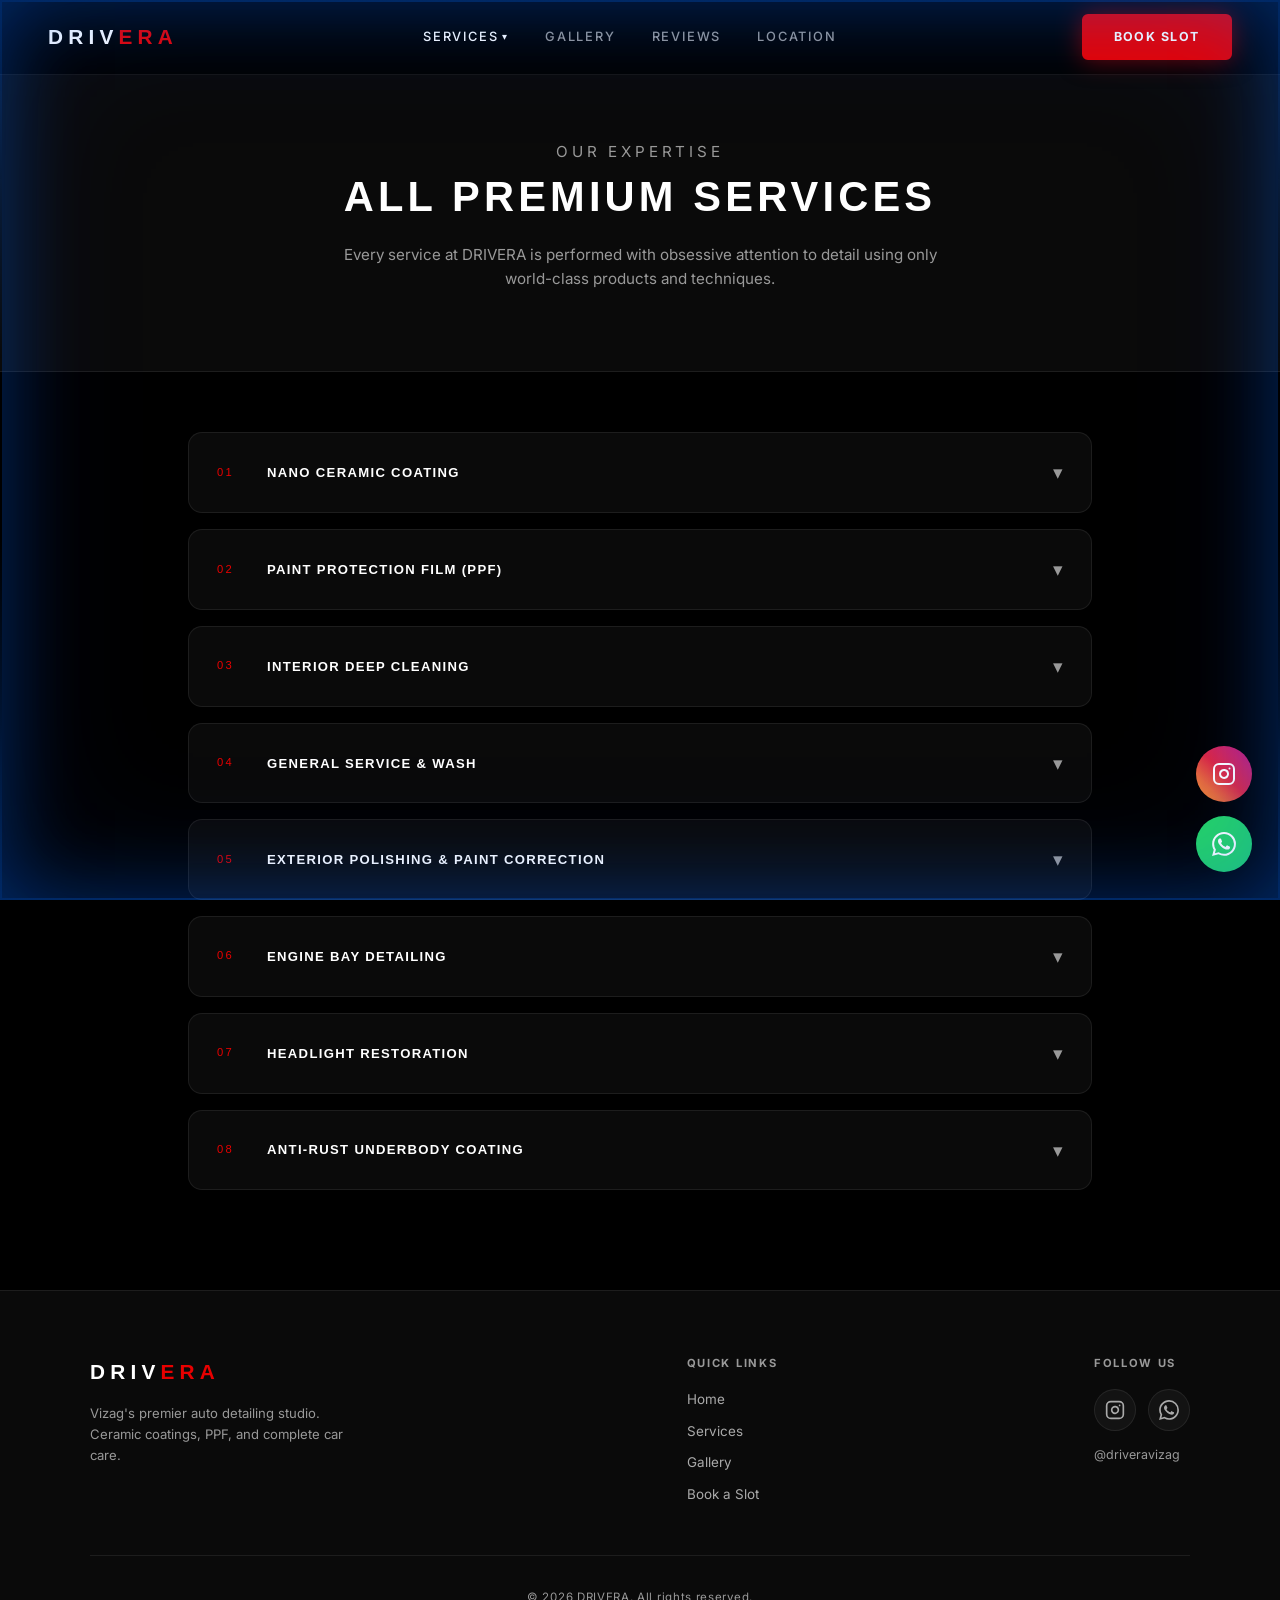
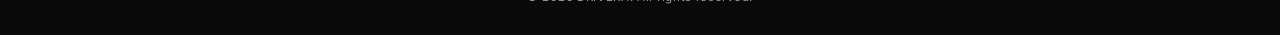
<file: services.html>
<!DOCTYPE html>
<html lang="en">
<head>
  <meta charset="UTF-8">
  <meta name="viewport" content="width=device-width, initial-scale=1.0">
  <title>Services — DRIVERA | Premium Car Detailing Vizag</title>
  <meta name="description" content="Explore DRIVERA's complete range of premium auto detailing services in Vizag — Nano Ceramic Coating, PPF, Interior Deep Cleaning, Polishing, and more.">
  <link rel="preconnect" href="https://fonts.googleapis.com">
  <link rel="preconnect" href="https://fonts.gstatic.com" crossorigin>
  <link href="https://fonts.googleapis.com/css2?family=Inter:wght@400;500;600;700&family=Syncopate:wght@400;700&display=swap" rel="stylesheet">
  <link rel="stylesheet" href="style.css">
  <style>
    .svc-page-hero{padding:140px 48px 80px;text-align:center;background:var(--bg-card);border-bottom:1px solid var(--border)}
    .svc-page-hero h1{font-family:var(--font-h);font-size:clamp(1.6rem,4vw,2.6rem);font-weight:700;letter-spacing:.1em;margin-bottom:12px}
    .svc-page-hero p{font-size:.95rem;color:var(--text-dim);max-width:600px;margin:0 auto}
    .svc-page{padding:60px 48px 100px;max-width:1000px;margin:0 auto}
    .svc-accordion{display:flex;flex-direction:column;gap:16px}
    .svc-acc-item{border:1px solid var(--border);border-radius:14px;background:var(--bg-card);overflow:hidden;transition:var(--tr)}
    .svc-acc-item:hover,.svc-acc-item.open{border-color:rgba(232,0,0,.3)}
    .svc-acc-head{display:flex;align-items:center;justify-content:space-between;padding:24px 28px;cursor:pointer;transition:var(--tr)}
    .svc-acc-head:hover{background:rgba(255,255,255,.02)}
    .svc-acc-left{display:flex;align-items:center;gap:18px}
    .svc-acc-num{font-family:var(--font-h);font-size:.7rem;letter-spacing:.2em;color:var(--accent);min-width:32px}
    .svc-acc-title{font-family:var(--font-h);font-size:.82rem;font-weight:700;letter-spacing:.1em}
    .svc-acc-arrow{font-size:1.2rem;color:var(--text-dim);transition:var(--tr)}
    .svc-acc-item.open .svc-acc-arrow{transform:rotate(180deg);color:var(--accent)}
    .svc-acc-body{max-height:0;overflow:hidden;transition:max-height .5s ease}
    .svc-acc-item.open .svc-acc-body{max-height:1200px}
    .svc-acc-inner{padding:0 28px 32px;display:grid;grid-template-columns:1fr 1fr;gap:32px}
    .svc-acc-img{border-radius:12px;overflow:hidden;min-height:240px;background:var(--bg-glass);border:1px dashed var(--border);display:flex;align-items:center;justify-content:center;color:var(--text-dim);font-size:.75rem;letter-spacing:.1em;text-transform:uppercase}
    .svc-acc-img img{width:100%;height:100%;object-fit:cover}
    .svc-acc-desc h4{font-family:var(--font-h);font-size:.72rem;letter-spacing:.15em;color:var(--accent);margin-bottom:12px}
    .svc-acc-desc p{font-size:.88rem;color:var(--text-dim);line-height:1.75;margin-bottom:18px}
    .svc-acc-features{display:flex;flex-direction:column;gap:8px}
    .svc-acc-features li{display:flex;align-items:center;gap:10px;font-size:.82rem;color:var(--text-dim)}
    .svc-acc-features li::before{content:'✓';color:var(--accent);font-weight:700}
    .svc-acc-cta{display:inline-flex;align-items:center;gap:8px;margin-top:20px;padding:12px 28px;border-radius:8px;background:var(--accent);color:#fff;font-size:.78rem;font-weight:600;letter-spacing:.1em;text-transform:uppercase;transition:var(--tr);box-shadow:0 0 20px var(--accent-glow)}
    .svc-acc-cta:hover{box-shadow:0 0 40px var(--accent-glow);transform:translateY(-2px)}
    @media(max-width:768px){
      .svc-page-hero{padding:120px 20px 60px}
      .svc-page{padding:40px 20px 80px}
      .svc-acc-inner{grid-template-columns:1fr}
      .svc-acc-head{padding:20px 20px}
      .svc-acc-inner{padding:0 20px 24px}
      .svc-acc-img{min-height:200px}
    }
  </style>
</head>
<body>

<!-- NAVBAR -->
<nav class="nav scrolled" id="navbar">
  <a href="index.html" class="nav-logo">DRIV<span>ERA</span></a>
  <div class="nav-links">
    <div class="nav-dropdown">
      <a href="services.html" class="nav-drop-trigger" style="color:#fff">Services <span class="drop-arrow">▾</span></a>
      <div class="nav-drop-menu">
        <a href="#ceramic-coating">Nano Ceramic Coating</a>
        <a href="#ppf">Paint Protection Film</a>
        <a href="#interior">Interior Deep Cleaning</a>
        <a href="#general-service">General Service & Wash</a>
        <a href="#exterior-polishing">Exterior Polishing</a>
        <a href="#engine-detailing">Engine Bay Detailing</a>
        <a href="#headlight">Headlight Restoration</a>
        <a href="#anti-rust">Anti-Rust Coating</a>
      </div>
    </div>
    <a href="index.html#gallery">Gallery</a>
    <a href="index.html#reviews">Reviews</a>
    <a href="index.html#contact">Location</a>
  </div>
  <a href="index.html#contact" class="nav-cta">Book Slot</a>
  <button class="hamburger" aria-label="Menu"><span></span><span></span><span></span></button>
</nav>
<div class="mob-nav">
  <a href="index.html">Home</a>
  <a href="index.html#gallery">Gallery</a>
  <a href="index.html#reviews">Reviews</a>
  <a href="index.html#contact">Location</a>
  <a href="index.html#contact" class="nav-cta" style="margin-top:16px">Book Slot</a>
</div>

<!-- HERO -->
<div class="svc-page-hero">
  <p class="sec-label">Our Expertise</p>
  <h1>ALL <span class="outline">PREMIUM</span> SERVICES</h1>
  <p>Every service at DRIVERA is performed with obsessive attention to detail using only world-class products and techniques.</p>
</div>

<!-- SERVICES ACCORDION -->
<div class="svc-page">
  <div class="svc-accordion">

    <div class="svc-acc-item" id="ceramic-coating">
      <div class="svc-acc-head" onclick="this.parentElement.classList.toggle('open')">
        <div class="svc-acc-left"><span class="svc-acc-num">01</span><span class="svc-acc-title">NANO CERAMIC COATING</span></div>
        <span class="svc-acc-arrow">▾</span>
      </div>
      <div class="svc-acc-body"><div class="svc-acc-inner">
        <div class="svc-acc-img">Image Coming Soon</div>
        <div class="svc-acc-desc">
          <h4>ULTIMATE PAINT PROTECTION</h4>
          <p>Our multi-layer Nano Ceramic Coating creates an ultra-hard, transparent shield over your vehicle's paint that delivers extreme hydrophobicity, UV protection, and a mirror-like gloss that lasts for years. Using 9H+ hardness-grade liquid polymer technology, the coating chemically bonds to the factory paint, creating a permanent layer of protection that repels water, dirt, bird droppings, and chemical contaminants.</p>
          <ul class="svc-acc-features">
            <li>9H+ Diamond Hardness Protection</li>
            <li>Extreme Hydrophobic Self-Cleaning Effect</li>
            <li>UV & Oxidation Resistance</li>
            <li>Chemical & Scratch Resistance</li>
            <li>3-5 Year Durability</li>
            <li>Factory Paint Enhancement</li>
          </ul>
          <a href="index.html#contact" class="svc-acc-cta">Book This Service</a>
        </div>
      </div></div>
    </div>

    <div class="svc-acc-item" id="ppf">
      <div class="svc-acc-head" onclick="this.parentElement.classList.toggle('open')">
        <div class="svc-acc-left"><span class="svc-acc-num">02</span><span class="svc-acc-title">PAINT PROTECTION FILM (PPF)</span></div>
        <span class="svc-acc-arrow">▾</span>
      </div>
      <div class="svc-acc-body"><div class="svc-acc-inner">
        <div class="svc-acc-img">Image Coming Soon</div>
        <div class="svc-acc-desc">
          <h4>THE INVISIBLE ARMOR</h4>
          <p>Our self-healing thermoplastic urethane (TPU) Paint Protection Film is the ultimate invisible shield against stone chips, road debris, scratches, and environmental damage. The film absorbs impacts and self-heals minor scratches with heat exposure, keeping your paint pristine for years. Applied by trained technicians using precision-cut templates for a seamless, invisible fit.</p>
          <ul class="svc-acc-features">
            <li>Self-Healing Technology</li>
            <li>Optically Clear — Invisible Finish</li>
            <li>Stone Chip & Scratch Protection</li>
            <li>Anti-Yellowing & UV Stable</li>
            <li>8-10 Year Warranty</li>
            <li>Full Body or Partial Coverage Options</li>
          </ul>
          <a href="index.html#contact" class="svc-acc-cta">Book This Service</a>
        </div>
      </div></div>
    </div>

    <div class="svc-acc-item" id="interior">
      <div class="svc-acc-head" onclick="this.parentElement.classList.toggle('open')">
        <div class="svc-acc-left"><span class="svc-acc-num">03</span><span class="svc-acc-title">INTERIOR DEEP CLEANING</span></div>
        <span class="svc-acc-arrow">▾</span>
      </div>
      <div class="svc-acc-body"><div class="svc-acc-inner">
        <div class="svc-acc-img">Image Coming Soon</div>
        <div class="svc-acc-desc">
          <h4>SURGICAL CABIN RESTORATION</h4>
          <p>Our Interior Deep Cleaning spa treatment rejuvenates every surface of your vehicle's cabin. Using professional-grade steam sanitization, specialized leather conditioners, and anti-bacterial treatments, we restore your seats, dashboard, carpets, vents, and headliner to factory-fresh condition while eliminating odors and allergens.</p>
          <ul class="svc-acc-features">
            <li>High-Pressure Steam Sanitization</li>
            <li>Leather Conditioning & Protection</li>
            <li>Carpet & Upholstery Shampooing</li>
            <li>Dashboard & Console Restoration</li>
            <li>AC Vent Deep Cleaning</li>
            <li>Odor Elimination Treatment</li>
          </ul>
          <a href="index.html#contact" class="svc-acc-cta">Book This Service</a>
        </div>
      </div></div>
    </div>

    <div class="svc-acc-item" id="general-service">
      <div class="svc-acc-head" onclick="this.parentElement.classList.toggle('open')">
        <div class="svc-acc-left"><span class="svc-acc-num">04</span><span class="svc-acc-title">GENERAL SERVICE & WASH</span></div>
        <span class="svc-acc-arrow">▾</span>
      </div>
      <div class="svc-acc-body"><div class="svc-acc-inner">
        <div class="svc-acc-img">Image Coming Soon</div>
        <div class="svc-acc-desc">
          <h4>PREMIUM CAR CARE</h4>
          <p>More than just a wash — our General Service includes pH-neutral foam wash, paint decontamination with clay bar treatment, tire and wheel detailing, glass cleaning, and engine bay rinse. Every step uses premium products to ensure your vehicle looks showroom-ready without risking paint damage.</p>
          <ul class="svc-acc-features">
            <li>pH-Neutral Snow Foam Wash</li>
            <li>Clay Bar Paint Decontamination</li>
            <li>Tire & Alloy Wheel Detailing</li>
            <li>Glass & Mirror Polishing</li>
            <li>Engine Bay Rinse</li>
            <li>Door Jamb & Trim Cleaning</li>
          </ul>
          <a href="index.html#contact" class="svc-acc-cta">Book This Service</a>
        </div>
      </div></div>
    </div>

    <div class="svc-acc-item" id="exterior-polishing">
      <div class="svc-acc-head" onclick="this.parentElement.classList.toggle('open')">
        <div class="svc-acc-left"><span class="svc-acc-num">05</span><span class="svc-acc-title">EXTERIOR POLISHING & PAINT CORRECTION</span></div>
        <span class="svc-acc-arrow">▾</span>
      </div>
      <div class="svc-acc-body"><div class="svc-acc-inner">
        <div class="svc-acc-img">Image Coming Soon</div>
        <div class="svc-acc-desc">
          <h4>MIRROR-FINISH RESTORATION</h4>
          <p>Our multi-stage paint correction and polishing process removes swirl marks, fine scratches, water spots, and oxidation to restore your paint to a flawless, mirror-like finish. Using dual-action polishers and graduated compound systems, we bring out the deepest gloss and clarity your paint can offer.</p>
          <ul class="svc-acc-features">
            <li>Multi-Stage Paint Correction</li>
            <li>Swirl Mark Removal</li>
            <li>Scratch & Water Spot Elimination</li>
            <li>High-Gloss Mirror Finish</li>
            <li>Paint Depth Measurement</li>
            <li>Sealant & Wax Protection Layer</li>
          </ul>
          <a href="index.html#contact" class="svc-acc-cta">Book This Service</a>
        </div>
      </div></div>
    </div>

    <div class="svc-acc-item" id="engine-detailing">
      <div class="svc-acc-head" onclick="this.parentElement.classList.toggle('open')">
        <div class="svc-acc-left"><span class="svc-acc-num">06</span><span class="svc-acc-title">ENGINE BAY DETAILING</span></div>
        <span class="svc-acc-arrow">▾</span>
      </div>
      <div class="svc-acc-body"><div class="svc-acc-inner">
        <div class="svc-acc-img">Image Coming Soon</div>
        <div class="svc-acc-desc">
          <h4>UNDER-THE-HOOD PERFECTION</h4>
          <p>A clean engine bay isn't just about aesthetics — it helps with heat dissipation, makes leak detection easier, and preserves rubber and plastic components. Our engine detailing includes safe degreasing, pressure rinse, plastic/rubber dressing, and protective coating application.</p>
          <ul class="svc-acc-features">
            <li>Safe Chemical Degreasing</li>
            <li>Controlled Pressure Rinse</li>
            <li>Plastic & Rubber Dressing</li>
            <li>Hose & Wiring Protection</li>
            <li>Engine Cover Polishing</li>
            <li>Protective Coating Application</li>
          </ul>
          <a href="index.html#contact" class="svc-acc-cta">Book This Service</a>
        </div>
      </div></div>
    </div>

    <div class="svc-acc-item" id="headlight">
      <div class="svc-acc-head" onclick="this.parentElement.classList.toggle('open')">
        <div class="svc-acc-left"><span class="svc-acc-num">07</span><span class="svc-acc-title">HEADLIGHT RESTORATION</span></div>
        <span class="svc-acc-arrow">▾</span>
      </div>
      <div class="svc-acc-body"><div class="svc-acc-inner">
        <div class="svc-acc-img">Image Coming Soon</div>
        <div class="svc-acc-desc">
          <h4>CRYSTAL CLEAR VISIBILITY</h4>
          <p>Cloudy, yellowed headlights reduce visibility by up to 80% and age your car's appearance instantly. Our headlight restoration process removes oxidation, UV damage, and haze through wet-sanding and polishing, followed by a UV-resistant clear coat that keeps them crystal clear for years.</p>
          <ul class="svc-acc-features">
            <li>Oxidation & Haze Removal</li>
            <li>Multi-Stage Wet Sanding</li>
            <li>Machine Polishing to Clarity</li>
            <li>UV-Resistant Clear Coat Seal</li>
            <li>Improved Night Visibility</li>
            <li>Both Headlights Included</li>
          </ul>
          <a href="index.html#contact" class="svc-acc-cta">Book This Service</a>
        </div>
      </div></div>
    </div>

    <div class="svc-acc-item" id="anti-rust">
      <div class="svc-acc-head" onclick="this.parentElement.classList.toggle('open')">
        <div class="svc-acc-left"><span class="svc-acc-num">08</span><span class="svc-acc-title">ANTI-RUST UNDERBODY COATING</span></div>
        <span class="svc-acc-arrow">▾</span>
      </div>
      <div class="svc-acc-body"><div class="svc-acc-inner">
        <div class="svc-acc-img">Image Coming Soon</div>
        <div class="svc-acc-desc">
          <h4>CORROSION DEFENSE SHIELD</h4>
          <p>Vizag's coastal humidity accelerates underbody rust and corrosion. Our anti-rust underbody coating creates a thick, rubberized protective barrier on the chassis, wheel wells, and exposed metal surfaces that blocks moisture, salt spray, and road chemicals from reaching the metal.</p>
          <ul class="svc-acc-features">
            <li>Full Underbody Degreasing</li>
            <li>Rubberized Anti-Rust Coating</li>
            <li>Wheel Well Protection</li>
            <li>Chassis & Exhaust Shielding</li>
            <li>Moisture & Salt Resistance</li>
            <li>2-3 Year Protection Life</li>
          </ul>
          <a href="index.html#contact" class="svc-acc-cta">Book This Service</a>
        </div>
      </div></div>
    </div>

  </div>
</div>

<!-- FLOATING -->
<div class="floating">
  <a href="https://www.instagram.com/driveravizag/" target="_blank" rel="noopener" class="fl-btn ig" aria-label="Instagram">
    <svg width="24" height="24" viewBox="0 0 24 24" fill="none" stroke="currentColor" stroke-width="2" stroke-linecap="round" stroke-linejoin="round"><rect x="2" y="2" width="20" height="20" rx="5" ry="5"/><path d="M16 11.37A4 4 0 1 1 12.63 8 4 4 0 0 1 16 11.37z"/><line x1="17.5" y1="6.5" x2="17.51" y2="6.5"/></svg>
  </a>
  <a href="https://wa.me/918182923456?text=Hi%20DRIVERA!%20I'd%20like%20to%20book%20a%20slot." target="_blank" rel="noopener" class="fl-btn wa" aria-label="WhatsApp">
    <svg width="24" height="24" viewBox="0 0 24 24" fill="currentColor"><path d="M17.472 14.382c-.297-.149-1.758-.867-2.03-.967-.273-.099-.471-.148-.67.15-.197.297-.767.966-.94 1.164-.173.199-.347.223-.644.075-.297-.15-1.255-.463-2.39-1.475-.883-.788-1.48-1.761-1.653-2.059-.173-.297-.018-.458.13-.606.134-.133.298-.347.446-.52.149-.174.198-.298.298-.497.099-.198.05-.371-.025-.52-.075-.149-.669-1.612-.916-2.207-.242-.579-.487-.5-.669-.51-.173-.008-.371-.01-.57-.01-.198 0-.52.074-.792.372-.272.297-1.04 1.016-1.04 2.479 0 1.462 1.065 2.875 1.213 3.074.149.198 2.096 3.2 5.077 4.487.709.306 1.262.489 1.694.625.712.227 1.36.195 1.871.118.571-.085 1.758-.719 2.006-1.413.248-.694.248-1.289.173-1.413-.074-.124-.272-.198-.57-.347m-5.421 7.403h-.004a9.87 9.87 0 01-5.031-1.378l-.361-.214-3.741.982.998-3.648-.235-.374a9.86 9.86 0 01-1.51-5.26c.001-5.45 4.436-9.884 9.888-9.884 2.64 0 5.122 1.03 6.988 2.898a9.825 9.825 0 012.893 6.994c-.003 5.45-4.437 9.884-9.885 9.884m8.413-18.297A11.815 11.815 0 0012.05 0C5.495 0 .16 5.335.157 11.892c0 2.096.547 4.142 1.588 5.945L.057 24l6.305-1.654a11.882 11.882 0 005.683 1.448h.005c6.554 0 11.89-5.335 11.893-11.893a11.821 11.821 0 00-3.48-8.413z"/></svg>
  </a>
</div>

<!-- FOOTER -->
<footer class="footer">
  <div class="ft-grid">
    <div class="ft-brand">
      <span class="nav-logo">DRIV<span>ERA</span></span>
      <p>Vizag's premier auto detailing studio. Ceramic coatings, PPF, and complete car care.</p>
    </div>
    <div class="ft-links">
      <h4>Quick Links</h4>
      <a href="index.html">Home</a>
      <a href="services.html">Services</a>
      <a href="index.html#gallery">Gallery</a>
      <a href="index.html#contact">Book a Slot</a>
    </div>
    <div class="ft-social">
      <h4>Follow Us</h4>
      <div class="ft-icons">
        <a href="https://www.instagram.com/driveravizag/" target="_blank" rel="noopener" aria-label="Instagram">
          <svg width="20" height="20" viewBox="0 0 24 24" fill="none" stroke="currentColor" stroke-width="2" stroke-linecap="round" stroke-linejoin="round"><rect x="2" y="2" width="20" height="20" rx="5" ry="5"/><path d="M16 11.37A4 4 0 1 1 12.63 8 4 4 0 0 1 16 11.37z"/><line x1="17.5" y1="6.5" x2="17.51" y2="6.5"/></svg>
        </a>
        <a href="https://wa.me/918182923456" target="_blank" rel="noopener" aria-label="WhatsApp">
          <svg width="20" height="20" viewBox="0 0 24 24" fill="currentColor"><path d="M17.472 14.382c-.297-.149-1.758-.867-2.03-.967-.273-.099-.471-.148-.67.15-.197.297-.767.966-.94 1.164-.173.199-.347.223-.644.075-.297-.15-1.255-.463-2.39-1.475-.883-.788-1.48-1.761-1.653-2.059-.173-.297-.018-.458.13-.606.134-.133.298-.347.446-.52.149-.174.198-.298.298-.497.099-.198.05-.371-.025-.52-.075-.149-.669-1.612-.916-2.207-.242-.579-.487-.5-.669-.51-.173-.008-.371-.01-.57-.01-.198 0-.52.074-.792.372-.272.297-1.04 1.016-1.04 2.479 0 1.462 1.065 2.875 1.213 3.074.149.198 2.096 3.2 5.077 4.487.709.306 1.262.489 1.694.625.712.227 1.36.195 1.871.118.571-.085 1.758-.719 2.006-1.413.248-.694.248-1.289.173-1.413-.074-.124-.272-.198-.57-.347m-5.421 7.403h-.004a9.87 9.87 0 01-5.031-1.378l-.361-.214-3.741.982.998-3.648-.235-.374a9.86 9.86 0 01-1.51-5.26c.001-5.45 4.436-9.884 9.888-9.884 2.64 0 5.122 1.03 6.988 2.898a9.825 9.825 0 012.893 6.994c-.003 5.45-4.437 9.884-9.885 9.884m8.413-18.297A11.815 11.815 0 0012.05 0C5.495 0 .16 5.335.157 11.892c0 2.096.547 4.142 1.588 5.945L.057 24l6.305-1.654a11.882 11.882 0 005.683 1.448h.005c6.554 0 11.89-5.335 11.893-11.893a11.821 11.821 0 00-3.48-8.413z"/></svg>
        </a>
      </div>
      <p style="font-size:.78rem;color:var(--text-dim);margin-top:14px">@driveravizag</p>
    </div>
  </div>
  <div class="ft-bottom">
    <p>&copy; 2026 DRIVERA. All rights reserved.</p>
  </div>
</footer>

<script>
  // Navbar scroll
  const nav = document.querySelector('.nav');
  window.addEventListener('scroll', () => nav.classList.toggle('scrolled', true), { passive: true });

  // Hamburger
  const ham = document.querySelector('.hamburger');
  const mob = document.querySelector('.mob-nav');
  ham.addEventListener('click', () => {
    ham.classList.toggle('active');
    mob.classList.toggle('open');
    document.body.style.overflow = mob.classList.contains('open') ? 'hidden' : '';
  });
  mob.querySelectorAll('a').forEach(l => l.addEventListener('click', () => {
    ham.classList.remove('active'); mob.classList.remove('open'); document.body.style.overflow = '';
  }));

  // Auto-open service from hash
  if (location.hash) {
    const el = document.querySelector(location.hash);
    if (el && el.classList.contains('svc-acc-item')) {
      el.classList.add('open');
      setTimeout(() => el.scrollIntoView({ behavior: 'smooth', block: 'start' }), 300);
    }
  }
</script>
</body>
</html>
</file>
<file: style.css>
/* ========================================
   DRIVERA — Ultra-Premium Dark Glossy Theme
   Matching MAD Auto Detailing Structure
   ======================================== */

:root {
  --bg: #000000;
  --bg-card: #0a0a0a;
  --bg-glass: rgba(255,255,255,.04);
  --text: #ffffff;
  --text-dim: #999999;
  --accent: #e80000;
  --accent-glow: rgba(232,0,0,.5);
  --neon: #0066ff;
  --neon-glow: rgba(0,102,255,.35);
  --border: rgba(255,255,255,.08);
  --border-hover: rgba(255,255,255,.2);
  --radius: 16px;
  --tr: .4s cubic-bezier(.4,0,.2,1);
  --font-h: 'Syncopate', sans-serif;
  --font-b: 'Inter', sans-serif;
}

*,*::before,*::after{margin:0;padding:0;box-sizing:border-box}
html{scroll-behavior:smooth;scroll-padding-top:80px}
body{font-family:var(--font-b);background:var(--bg);color:var(--text);overflow-x:hidden;line-height:1.6}
a{text-decoration:none;color:inherit}
ul{list-style:none}
img{max-width:100%;display:block}
button,input,select,textarea{font-family:inherit}

/* === PAGE GLOW BORDER === */
body::before{
  content:'';position:fixed;inset:0;z-index:9999;pointer-events:none;
  border:2px solid transparent;
  box-shadow:inset 0 0 80px var(--neon-glow),inset 0 0 160px rgba(0,102,255,.12);
  border-image:linear-gradient(180deg,rgba(0,102,255,.4),transparent 40%,transparent 60%,rgba(0,102,255,.4)) 1;
}

/* === PRELOADER === */
#preloader{
  position:fixed;inset:0;z-index:99999;background:#000;
  display:flex;align-items:center;justify-content:center;
  transition:opacity .8s,visibility .8s;
}
#preloader.hidden{opacity:0;visibility:hidden;pointer-events:none}
.pre-text{
  font-family:var(--font-h);font-size:clamp(2.5rem,7vw,5rem);
  font-weight:700;letter-spacing:.4em;
  animation:prePulse 1s ease-in-out infinite alternate;
}
.pre-white{color:#fff;text-shadow:0 0 30px rgba(255,255,255,.3),0 0 60px rgba(255,255,255,.15)}
.pre-red{color:var(--accent);text-shadow:0 0 40px var(--accent-glow),0 0 80px var(--accent-glow)}
.pre-bar{width:140px;height:3px;margin:28px auto 0;background:rgba(255,255,255,.08);border-radius:4px;overflow:hidden}
.pre-bar::after{content:'';display:block;width:40%;height:100%;background:var(--accent);border-radius:4px;animation:preSlide 1s ease-in-out infinite}
@keyframes prePulse{to{text-shadow:0 0 60px var(--accent-glow),0 0 120px var(--accent-glow)}}
@keyframes preSlide{0%{transform:translateX(-100%)}100%{transform:translateX(350%)}}

/* === FLOATING CTAs === */
.floating{position:fixed;bottom:28px;right:28px;z-index:9000;display:flex;flex-direction:column;gap:14px}
.fl-btn{
  width:56px;height:56px;border-radius:50%;border:none;cursor:pointer;
  display:flex;align-items:center;justify-content:center;
  font-size:24px;color:#fff;
  box-shadow:0 6px 28px rgba(0,0,0,.6);transition:var(--tr);
}
.fl-btn.wa{background:#25d366}
.fl-btn.ig{background:linear-gradient(45deg,#f09433,#e6683c,#dc2743,#cc2366,#bc1888)}
.fl-btn:hover{transform:translateY(-5px) scale(1.12);box-shadow:0 12px 36px rgba(0,0,0,.7)}

/* === NAVBAR === */
.nav{
  position:fixed;top:0;left:0;width:100%;z-index:8000;
  padding:20px 48px;display:flex;align-items:center;justify-content:space-between;
  transition:var(--tr);
}
.nav.scrolled{
  background:rgba(0,0,0,.82);backdrop-filter:blur(20px);-webkit-backdrop-filter:blur(20px);
  border-bottom:1px solid var(--border);padding:14px 48px;
}
.nav-logo{font-family:var(--font-h);font-size:1.3rem;font-weight:700;letter-spacing:.25em;color:#fff}
.nav-logo span{color:var(--accent)}
.nav-links{display:flex;gap:36px;align-items:center}
.nav-links a{
  font-size:.8rem;font-weight:500;letter-spacing:.14em;text-transform:uppercase;
  color:var(--text-dim);position:relative;transition:var(--tr);
}
.nav-links a::after{content:'';position:absolute;bottom:-4px;left:0;width:0;height:2px;background:var(--accent);transition:var(--tr)}
.nav-links a:hover{color:#fff}
.nav-links a:hover::after{width:100%}
.nav-cta{
  padding:11px 30px;border-radius:6px;border:2px solid var(--accent);
  background:var(--accent);color:#fff;font-size:.78rem;font-weight:700;
  letter-spacing:.12em;text-transform:uppercase;cursor:pointer;
  transition:var(--tr);box-shadow:0 0 24px var(--accent-glow);
}
.nav-cta:hover{box-shadow:0 0 44px var(--accent-glow);transform:translateY(-2px)}
.hamburger{display:none;flex-direction:column;gap:5px;cursor:pointer;background:none;border:none;padding:4px}

/* Navbar Dropdown */
.nav-dropdown{position:relative}
.nav-drop-trigger{display:flex;align-items:center;gap:4px}
.drop-arrow{font-size:.65rem;transition:var(--tr)}
.nav-dropdown:hover .drop-arrow{transform:rotate(180deg)}
.nav-drop-menu{
  position:absolute;top:calc(100% + 12px);left:50%;transform:translateX(-50%);
  min-width:240px;padding:12px 0;
  background:rgba(10,10,10,.95);backdrop-filter:blur(20px);-webkit-backdrop-filter:blur(20px);
  border:1px solid var(--border);border-radius:12px;
  box-shadow:0 20px 60px rgba(0,0,0,.7);
  opacity:0;visibility:hidden;transform:translateX(-50%) translateY(8px);
  transition:var(--tr);z-index:100;
}
.nav-dropdown:hover .nav-drop-menu{opacity:1;visibility:visible;transform:translateX(-50%) translateY(0)}
.nav-drop-menu a{
  display:block;padding:10px 24px;font-size:.76rem;font-weight:500;
  letter-spacing:.08em;color:var(--text-dim);transition:var(--tr);white-space:nowrap;
}
.nav-drop-menu a::after{display:none}
.nav-drop-menu a:hover{color:#fff;background:rgba(232,0,0,.1);padding-left:28px}
.drop-divider{height:1px;background:var(--border);margin:8px 16px}
.drop-all{color:var(--accent) !important;font-weight:600 !important}
.hamburger span{display:block;width:26px;height:2px;background:#fff;border-radius:2px;transition:var(--tr)}
.hamburger.active span:nth-child(1){transform:rotate(45deg) translate(5px,5px)}
.hamburger.active span:nth-child(2){opacity:0}
.hamburger.active span:nth-child(3){transform:rotate(-45deg) translate(5px,-5px)}

/* Mobile Nav */
.mob-nav{
  display:none;position:fixed;inset:0;z-index:7999;
  background:rgba(0,0,0,.97);backdrop-filter:blur(24px);
  flex-direction:column;align-items:center;justify-content:center;gap:36px;
  opacity:0;visibility:hidden;transition:var(--tr);
}
.mob-nav.open{display:flex;opacity:1;visibility:visible}
.mob-nav a{font-family:var(--font-h);font-size:1.1rem;letter-spacing:.2em;text-transform:uppercase;color:#aaa;transition:var(--tr)}
.mob-nav a:hover{color:var(--accent)}

/* === HERO === */
.hero{
  position:relative;width:100%;min-height:100vh;
  display:flex;align-items:center;justify-content:center;
  background:url('assets/images/hero-bg.png') center/cover no-repeat;overflow:hidden;
}
.hero-overlay{
  position:absolute;inset:0;
  background:linear-gradient(180deg,rgba(0,0,0,.55) 0%,rgba(0,0,0,.88) 100%);
}
.hero-content{position:relative;z-index:2;text-align:center;padding:0 24px;max-width:950px}
.hero-badge{
  display:inline-flex;align-items:center;gap:8px;
  padding:8px 24px;border-radius:50px;border:1px solid var(--border);
  background:var(--bg-glass);font-size:.7rem;letter-spacing:.18em;
  text-transform:uppercase;color:var(--text-dim);margin-bottom:32px;
  backdrop-filter:blur(8px);
}
.hero-badge .dot{width:6px;height:6px;border-radius:50%;background:var(--accent);animation:dotPulse 1.5s infinite}
@keyframes dotPulse{0%,100%{opacity:1}50%{opacity:.3}}
.hero h1{
  font-family:var(--font-h);font-weight:700;
  font-size:clamp(2rem,5.8vw,4.2rem);line-height:1.12;letter-spacing:.06em;margin-bottom:12px;
}
.hero h1 .outline{
  color:transparent;-webkit-text-stroke:2px #fff;
}
.hero h1 .red{color:var(--accent)}
.hero-sub{
  font-size:clamp(.92rem,1.6vw,1.1rem);color:var(--text-dim);
  max-width:620px;margin:0 auto 44px;line-height:1.7;
}
.hero-btns{display:flex;gap:16px;justify-content:center;flex-wrap:wrap}
.btn-red{
  padding:15px 40px;border-radius:8px;border:none;
  background:var(--accent);color:#fff;font-size:.82rem;font-weight:700;
  letter-spacing:.1em;text-transform:uppercase;cursor:pointer;
  transition:var(--tr);box-shadow:0 0 28px var(--accent-glow);
}
.btn-red:hover{box-shadow:0 0 50px var(--accent-glow);transform:translateY(-3px)}
.btn-ghost{
  padding:15px 40px;border-radius:8px;border:1px solid rgba(255,255,255,.25);
  background:transparent;color:#fff;font-size:.82rem;font-weight:600;
  letter-spacing:.1em;text-transform:uppercase;cursor:pointer;transition:var(--tr);
}
.btn-ghost:hover{border-color:#fff;background:rgba(255,255,255,.06);transform:translateY(-3px)}

.scroll-ind{
  position:absolute;bottom:36px;left:50%;transform:translateX(-50%);z-index:2;
  display:flex;flex-direction:column;align-items:center;gap:8px;
}
.scroll-ind span{font-size:.6rem;letter-spacing:.2em;text-transform:uppercase;color:var(--text-dim)}
.scroll-line{width:1px;height:44px;background:rgba(255,255,255,.15);position:relative;overflow:hidden}
.scroll-line::after{content:'';position:absolute;top:-100%;left:0;width:100%;height:50%;background:var(--accent);animation:scDown 1.8s ease-in-out infinite}
@keyframes scDown{0%{top:-50%}100%{top:100%}}

/* === BRANDS WE SERVICE === */
.brands-section{
  padding:48px 0 36px;background:var(--bg);
  border-top:1px solid var(--border);border-bottom:1px solid var(--border);
}
.brands-label{text-align:center;margin-bottom:24px}
.brands{overflow:hidden}
.brand-track{
  display:flex;gap:12px;align-items:center;width:max-content;
  animation:brandScroll 35s linear infinite;
}
.brand-track:hover{animation-play-state:paused}
.brand-item{
  flex-shrink:0;padding:14px 32px;border-radius:8px;
  background:var(--bg-glass);border:1px solid var(--border);
  transition:var(--tr);
}
.brand-item:hover{border-color:var(--accent);background:rgba(232,0,0,.06);transform:scale(1.05)}
.brand-text-logo{
  font-family:var(--font-h);font-size:.78rem;font-weight:700;
  letter-spacing:.22em;color:var(--text-dim);white-space:nowrap;
  transition:var(--tr);
}
.brand-item:hover .brand-text-logo{color:#fff}
.brand-luxury{color:var(--accent) !important}
.brand-bold{font-weight:700;font-size:.9rem}
@keyframes brandScroll{0%{transform:translateX(0)}100%{transform:translateX(-50%)}}

/* === SECTION SHARED === */
.sec{padding:100px 48px}
.sec-label{font-size:.7rem;letter-spacing:.25em;text-transform:uppercase;color:var(--accent);margin-bottom:10px;text-align:center}
.sec-title{
  font-family:var(--font-h);font-size:clamp(1.3rem,3.2vw,2rem);
  font-weight:700;letter-spacing:.1em;text-align:center;margin-bottom:14px;
}
.sec-title .outline{color:transparent;-webkit-text-stroke:1.5px #fff}
.sec-line{width:60px;height:3px;background:var(--accent);margin:0 auto 60px;border-radius:4px}

/* === SERVICES (Large Feature Cards) === */
.svc-grid{display:flex;flex-direction:column;gap:40px;max-width:1100px;margin:0 auto}
.svc-card{
  display:grid;grid-template-columns:1fr 1fr;gap:0;
  border-radius:var(--radius);overflow:hidden;
  border:1px solid var(--border);background:var(--bg-card);
  transition:var(--tr);
}
.svc-card:hover{border-color:rgba(232,0,0,.4);box-shadow:0 0 50px rgba(232,0,0,.12)}
.svc-card:nth-child(even){direction:rtl}
.svc-card:nth-child(even) .svc-img,.svc-card:nth-child(even) .svc-body{direction:ltr}
.svc-img{position:relative;min-height:340px;overflow:hidden}
.svc-img img{position:absolute;inset:0;width:100%;height:100%;object-fit:cover;transition:transform .7s ease}
.svc-card:hover .svc-img img{transform:scale(1.06)}
.svc-body{padding:48px 40px;display:flex;flex-direction:column;justify-content:center}
.svc-num{font-family:var(--font-h);font-size:.7rem;letter-spacing:.2em;color:var(--accent);margin-bottom:14px}
.svc-body h3{font-family:var(--font-h);font-size:1rem;font-weight:700;letter-spacing:.12em;margin-bottom:14px}
.svc-body p{font-size:.88rem;color:var(--text-dim);line-height:1.7;margin-bottom:20px}
.svc-features{display:flex;flex-direction:column;gap:8px;margin-bottom:24px}
.svc-features li{display:flex;align-items:center;gap:10px;font-size:.82rem;color:var(--text-dim)}
.svc-features li::before{content:'✓';color:var(--accent);font-weight:700;font-size:.9rem}
.svc-link{
  display:inline-flex;align-items:center;gap:8px;
  font-size:.78rem;font-weight:600;letter-spacing:.1em;text-transform:uppercase;
  color:var(--accent);transition:var(--tr);
}
.svc-link:hover{gap:14px}
.svc-link::after{content:'→';transition:var(--tr)}

/* === DETAILING MENU GRID === */
.menu-grid{
  display:grid;grid-template-columns:repeat(4,1fr);gap:16px;
  max-width:1100px;margin:0 auto;
}
.menu-item{
  padding:28px 20px;border-radius:12px;text-align:center;
  background:var(--bg-glass);border:1px solid var(--border);
  transition:var(--tr);cursor:default;
}
.menu-item:hover{border-color:var(--accent);background:rgba(232,0,0,.06);transform:translateY(-4px)}
.menu-icon{font-size:1.6rem;margin-bottom:12px}
.menu-item span{font-size:.75rem;letter-spacing:.1em;text-transform:uppercase;color:var(--text-dim);font-weight:500}
.menu-item:hover span{color:#fff}

/* === STATS === */
.stats{
  display:grid;grid-template-columns:repeat(4,1fr);gap:32px;
  padding:80px 48px;background:var(--bg-card);
  border-top:1px solid var(--border);border-bottom:1px solid var(--border);
}
.stat{text-align:center;padding:20px}
.stat-n{
  font-family:var(--font-h);font-size:clamp(2rem,3.5vw,3rem);
  font-weight:700;color:var(--accent);
  text-shadow:0 0 30px var(--accent-glow);
}
.stat-l{font-size:.72rem;letter-spacing:.15em;text-transform:uppercase;color:var(--text-dim);margin-top:6px}

/* === TESTIMONIALS === */

/* === GALLERY === */
.gallery-sub{
  font-size:.92rem;color:var(--text-dim);text-align:center;
  max-width:560px;margin:0 auto 48px;line-height:1.7;
}
.gallery-grid{
  display:grid;grid-template-columns:repeat(3,1fr);
  gap:14px;max-width:1100px;margin:0 auto;
  grid-auto-rows:280px;grid-auto-flow:dense;
}
.gallery-item{
  position:relative;border-radius:12px;overflow:hidden;
  border:1px solid var(--border);cursor:pointer;
  transition:var(--tr);
}
.gallery-item:hover{border-color:var(--accent);box-shadow:0 0 24px rgba(232,0,0,.12);transform:scale(1.015)}
.gallery-item img{
  width:100%;height:100%;object-fit:cover;
  transition:transform .6s ease,filter .4s ease;
  filter:brightness(.85);
}
.gallery-item:hover img{transform:scale(1.08);filter:brightness(1)}
.gallery-tall{grid-row:span 2}
.gallery-wide{grid-column:span 2}
.gallery-more{margin-top:14px}

/* Gallery Lightbox */
.lightbox{
  position:fixed;inset:0;z-index:99998;background:rgba(0,0,0,.94);
  display:none;align-items:center;justify-content:center;
  backdrop-filter:blur(12px);cursor:zoom-out;
}
.lightbox.active{display:flex}
.lightbox img{max-width:90vw;max-height:88vh;border-radius:12px;object-fit:contain;box-shadow:0 0 60px rgba(0,0,0,.6)}
.lightbox-close{
  position:absolute;top:24px;right:32px;
  font-size:2rem;color:#fff;cursor:pointer;
  background:none;border:none;opacity:.7;transition:var(--tr);
}
.lightbox-close:hover{opacity:1;transform:rotate(90deg)}

/* === TESTIMONIALS === */
.testi{overflow:hidden}
.testi-track{display:flex;gap:24px;width:max-content;animation:marq 40s linear infinite}
.testi-track:hover{animation-play-state:paused}
@keyframes marq{0%{transform:translateX(0)}100%{transform:translateX(-50%)}}

.rev-card{
  flex-shrink:0;width:360px;padding:36px;
  background:var(--bg-glass);border:1px solid var(--border);
  border-radius:var(--radius);backdrop-filter:blur(12px);
  transition:var(--tr);
}
.rev-card:hover{border-color:rgba(232,0,0,.3);box-shadow:0 0 30px rgba(232,0,0,.08)}
.rev-stars{color:var(--accent);font-size:1rem;margin-bottom:14px;letter-spacing:3px}
.rev-google{display:inline-flex;align-items:center;gap:6px;font-size:.65rem;color:var(--text-dim);letter-spacing:.08em;margin-bottom:16px}
.rev-google .g-dot{width:14px;height:14px;border-radius:50%;background:var(--accent);display:flex;align-items:center;justify-content:center;font-size:.55rem;color:#fff;font-weight:700}
.rev-text{font-size:.86rem;color:#ccc;line-height:1.7;margin-bottom:20px;font-style:italic}
.rev-author{font-size:.76rem;font-weight:600;letter-spacing:.08em;color:var(--text-dim);text-transform:uppercase}

/* === BOOKING === */
.book-grid{display:grid;grid-template-columns:1fr 1fr;gap:48px;max-width:1100px;margin:0 auto}
.book-form{display:flex;flex-direction:column;gap:20px}
.f-group{display:flex;flex-direction:column;gap:6px}
.f-group label{font-size:.7rem;letter-spacing:.12em;text-transform:uppercase;color:var(--text-dim)}
.f-group input,.f-group select,.f-group textarea{
  padding:14px 18px;border-radius:10px;border:1px solid var(--border);
  background:var(--bg-card);color:#fff;font-size:.88rem;outline:none;transition:var(--tr);
}
.f-group input:focus,.f-group select:focus{border-color:var(--accent);box-shadow:0 0 16px var(--accent-glow)}
.f-group select{cursor:pointer;appearance:none}
.f-group select option{background:#000}
.f-row{display:grid;grid-template-columns:1fr 1fr;gap:18px}
.btn-submit{
  padding:16px;border-radius:10px;border:none;
  background:var(--accent);color:#fff;font-size:.85rem;font-weight:700;
  letter-spacing:.12em;text-transform:uppercase;cursor:pointer;
  transition:var(--tr);box-shadow:0 0 28px var(--accent-glow);margin-top:8px;
}
.btn-submit:hover{box-shadow:0 0 50px var(--accent-glow);transform:translateY(-2px)}

.book-perks{display:flex;flex-direction:column;gap:14px;margin-top:24px}
.perk{display:flex;align-items:center;gap:12px;font-size:.82rem;color:var(--text-dim)}
.perk .p-icon{width:32px;height:32px;border-radius:50%;background:rgba(232,0,0,.12);display:flex;align-items:center;justify-content:center;font-size:.85rem;color:var(--accent);flex-shrink:0}

.map-wrap{border-radius:var(--radius);overflow:hidden;border:1px solid var(--border);min-height:420px}
.map-wrap iframe{width:100%;height:100%;min-height:420px;border:none}

.contact-row{display:flex;gap:24px;flex-wrap:wrap;max-width:1100px;margin:48px auto 0;justify-content:center}
.c-item{
  display:flex;align-items:center;gap:14px;padding:18px 28px;
  border-radius:12px;background:var(--bg-glass);border:1px solid var(--border);transition:var(--tr);
}
.c-item:hover{border-color:var(--accent)}
.c-icon{
  width:42px;height:42px;border-radius:50%;
  background:rgba(232,0,0,.12);display:flex;align-items:center;justify-content:center;
  font-size:1.1rem;color:var(--accent);flex-shrink:0;
}
.c-item p{font-size:.82rem;color:#ccc}
.c-item strong{display:block;font-size:.68rem;letter-spacing:.1em;text-transform:uppercase;color:var(--text-dim);margin-bottom:2px}

/* === FOOTER === */
.footer{padding:64px 48px 28px;background:var(--bg-card);border-top:1px solid var(--border)}
.ft-grid{display:flex;justify-content:space-between;align-items:flex-start;flex-wrap:wrap;gap:40px;max-width:1100px;margin:0 auto}
.ft-brand .nav-logo{margin-bottom:14px;display:block}
.ft-brand p{font-size:.82rem;color:var(--text-dim);max-width:280px;line-height:1.6}
.ft-links h4,.ft-social h4{font-size:.7rem;letter-spacing:.15em;text-transform:uppercase;color:var(--text-dim);margin-bottom:16px}
.ft-links a{display:block;font-size:.84rem;color:#aaa;margin-bottom:10px;transition:var(--tr)}
.ft-links a:hover{color:var(--accent)}
.ft-icons{display:flex;gap:12px}
.ft-icons a{
  width:42px;height:42px;border-radius:50%;background:var(--bg-glass);
  border:1px solid var(--border);display:flex;align-items:center;justify-content:center;
  font-size:1.1rem;color:#aaa;transition:var(--tr);
}
.ft-icons a:hover{background:var(--accent);border-color:var(--accent);color:#fff}
.ft-bottom{text-align:center;padding-top:32px;margin-top:40px;border-top:1px solid var(--border);max-width:1100px;margin-left:auto;margin-right:auto}
.ft-bottom p{font-size:.72rem;color:var(--text-dim);letter-spacing:.06em}

/* === SCROLL REVEAL === */
.reveal{opacity:0;transform:translateY(40px);transition:opacity .8s ease,transform .8s ease}
.reveal.visible{opacity:1;transform:translateY(0)}

/* ========== RESPONSIVE ========== */
@media(max-width:1024px){
  .svc-card{grid-template-columns:1fr}
  .svc-card:nth-child(even){direction:ltr}
  .svc-img{min-height:260px}
  .menu-grid{grid-template-columns:repeat(3,1fr)}
  .stats{grid-template-columns:repeat(2,1fr)}
  .gallery-grid{grid-template-columns:repeat(2,1fr);grid-auto-rows:240px}
  .gallery-wide{grid-column:span 2}
}
@media(max-width:768px){
  .sec{padding:72px 20px}
  .nav{padding:14px 20px}
  .nav.scrolled{padding:10px 20px}
  .nav-links,.nav-cta{display:none}
  .hamburger{display:flex}
  .mob-nav{display:none}
  .mob-nav.open{display:flex}
  .hero-content{padding:0 16px}
  .svc-body{padding:32px 24px}
  .menu-grid{grid-template-columns:repeat(2,1fr)}
  .stats{grid-template-columns:1fr 1fr;gap:20px;padding:60px 20px}
  .book-grid{grid-template-columns:1fr}
  .f-row{grid-template-columns:1fr}
  .contact-row{flex-direction:column;padding:0 8px}
  .ft-grid{flex-direction:column;align-items:center;text-align:center}
  .ft-brand p{margin:0 auto}
  .floating{bottom:18px;right:18px}
  .fl-btn{width:50px;height:50px;font-size:20px}
  .rev-card{width:290px;padding:28px}
  .gallery-grid{grid-template-columns:1fr;grid-auto-rows:220px}
  .gallery-wide{grid-column:span 1}
  .gallery-tall{grid-row:span 1}
  .brand-track span{font-size:.72rem}
}
</file>
